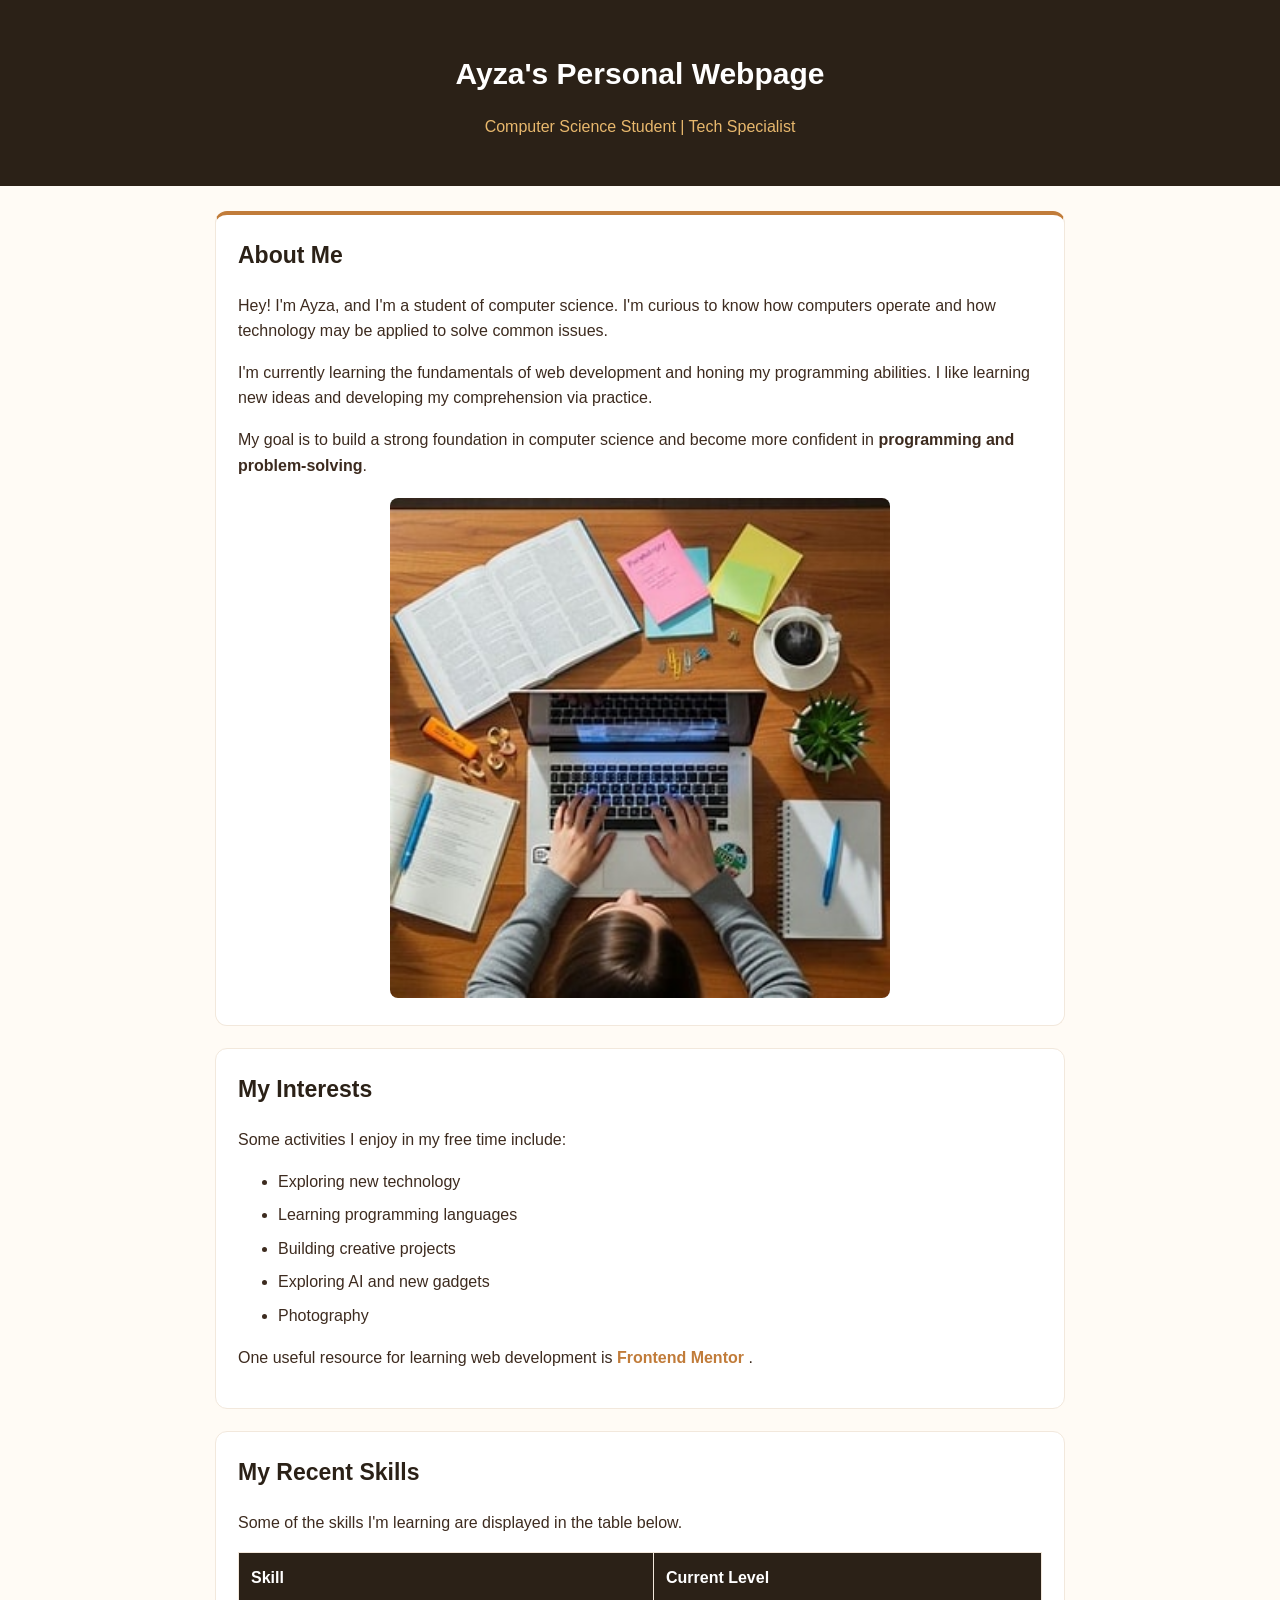
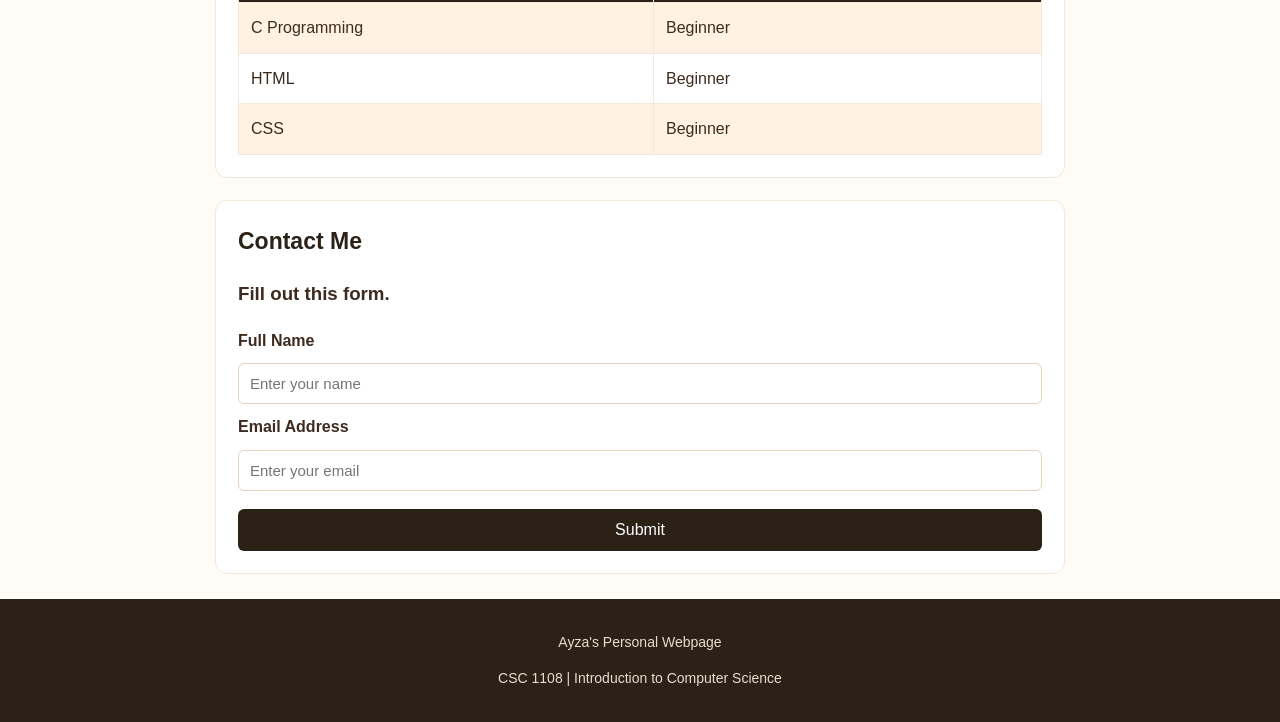
<file: hello/index.html>
<!DOCTYPE html>
<html lang="en">

<head>
    <meta charset="UTF-8">
    <meta name="viewport" content="width=device-width, initial-scale=1.0">
    <title>My Personal Webpage</title>
    <link rel="stylesheet" href="style.css">
</head>

<body>
    <header>
        <h1>Ayza's Personal Webpage</h1>
        <p class="mainheading">Computer Science Student | Tech Specialist</p>
    </header>
    <main>
        <section id="about">
            <h2>About Me</h2>
            <p>
                Hey! I'm Ayza, and I'm a student of computer science.
                I'm curious to know how computers operate and how technology may be applied to solve common issues.
            </p>
            <p>
                I'm currently learning the fundamentals of web development and honing my programming abilities. I like
                learning new ideas and developing my comprehension via practice.
            </p>
            <p>
                My goal is to build a strong foundation in computer science
                and become more confident in <strong>programming and problem-solving</strong>.
            </p>
            <img  class="image" src="img.jfif" alt="A laptop and study workspace" >
        </section>
        <section id="interests">
            <h2>My Interests</h2>
            <p>Some activities I enjoy in my free time include:</p>
            <ul>
                <li>Exploring new technology</li>
                <li>Learning programming languages</li>
                <li>Building creative projects</li>
                <li>Exploring AI and new gadgets</li>
                <li>Photography</li>
            </ul>
            <p>
                One useful resource for learning web development is
                <a href="https://www.frontendmentor.io" target="_blank">
                    Frontend Mentor
                </a>.
            </p>
        </section>
        <section id="skills">
            <h2>My Recent Skills</h2>
            <p>
                Some of the skills I'm learning are displayed in the table below.
            </p>
            <table>
                <tr>
                    <th>Skill</th>
                    <th>Current Level</th>
                </tr>
                <tr>
                    <td>C Programming</td>
                    <td>Beginner</td>
                </tr>
                <tr>
                    <td>HTML</td>
                    <td>Beginner</td>
                </tr>
                <tr>
                    <td>CSS</td>
                    <td>Beginner</td>
                </tr>
            </table>
        </section>
        <section id="contact">
            <h2>Contact Me</h2>
            <h3>
            Fill out this form.
            </h3>
            <form action="#">
                <label for="name">Full Name</label>
                <input type="text" id="name"  placeholder="Enter your name" required>
                <label for="email">Email Address</label>
                <input type="email" id="email" placeholder="Enter your email" required>
                <button type="submit">Submit</button>
            </form>
        </section>
    </main>
    <footer>
        <p>Ayza's Personal Webpage</p>
        <p>CSC 1108 | Introduction to Computer Science</p>
    </footer>
</body>
</html>
</file>
<file: hello/style.css>
body {
    background-color: #FFFBF5;
    color: #3D2B1F;
    font-family: Arial, sans-serif;
    font-size: 16px;
    line-height: 1.6;
    margin: 0;
}
header {
    background-color: #2B2117;
    color: white;
    text-align: center;
    padding: 30px 15px;
}
h1 { 
    color: white; 
    font-size: 30px;
    margin-bottom: 8px;
 }
.mainheading { 
    color: #E8B86D;
    font-size: 16px;
     }
main { 
    max-width: 850px;
     margin: 25px auto; 
     padding: 0 20px;
     }
section {
    background-color: white;
    border: 1px solid #F2E8DC;
    border-radius: 12px;
    padding: 22px;
    margin-bottom: 22px;
}
#about { 
    border-top: 4px solid #C17C3A;
 }

h2 { 
    color: #2B2117;
    font-size: 23px;
    margin-top: 0; 
    }
.image {
    display: block; 
    width: 100%;
    max-width: 500px;
    height: auto; 
    margin: 20px auto 5px; 
    border-radius: 8px;
}
li { 
    margin-bottom: 8px;
 }
a { 
    color: #C17C3A; 
    text-decoration: none; 
    font-weight: bold;
 }
a:hover {
     text-decoration: underline;
 }
table {
     width: 100%; 
    border-collapse: collapse; 
    margin-top: 15px;
 }
th, td { border: 1px solid #F2E8DC; 
    padding: 12px; text-align: left; 
}
th { 
    background-color: #2B2117; 
    color: white; 
}
tr:nth-child(even) {
     background-color: #FFF2E2;
     }
form { 
    display: flex; 
    flex-direction: column; 
    gap: 10px; 
}
label {
     font-weight: bold;
     }
input {
    padding: 11px; 
    border: 1px solid #E5D5C0;
    border-radius: 6px; 
    font-size: 15px;
}
button {
    background-color: #2B2117; 
    color: white; 
    border: none;
    padding: 12px; 
    margin-top: 8px; 
    border-radius: 6px;
    font-size: 16px; 
    cursor: pointer; 
    transition: 0.3s;
}
button:hover {
     background-color: #C17C3A; 
    }
footer {
    background-color: #2B2117; 
    color: #E8DCCF;
    text-align: center; 
    padding: 18px; 
    font-size: 14px;
}
</file>
